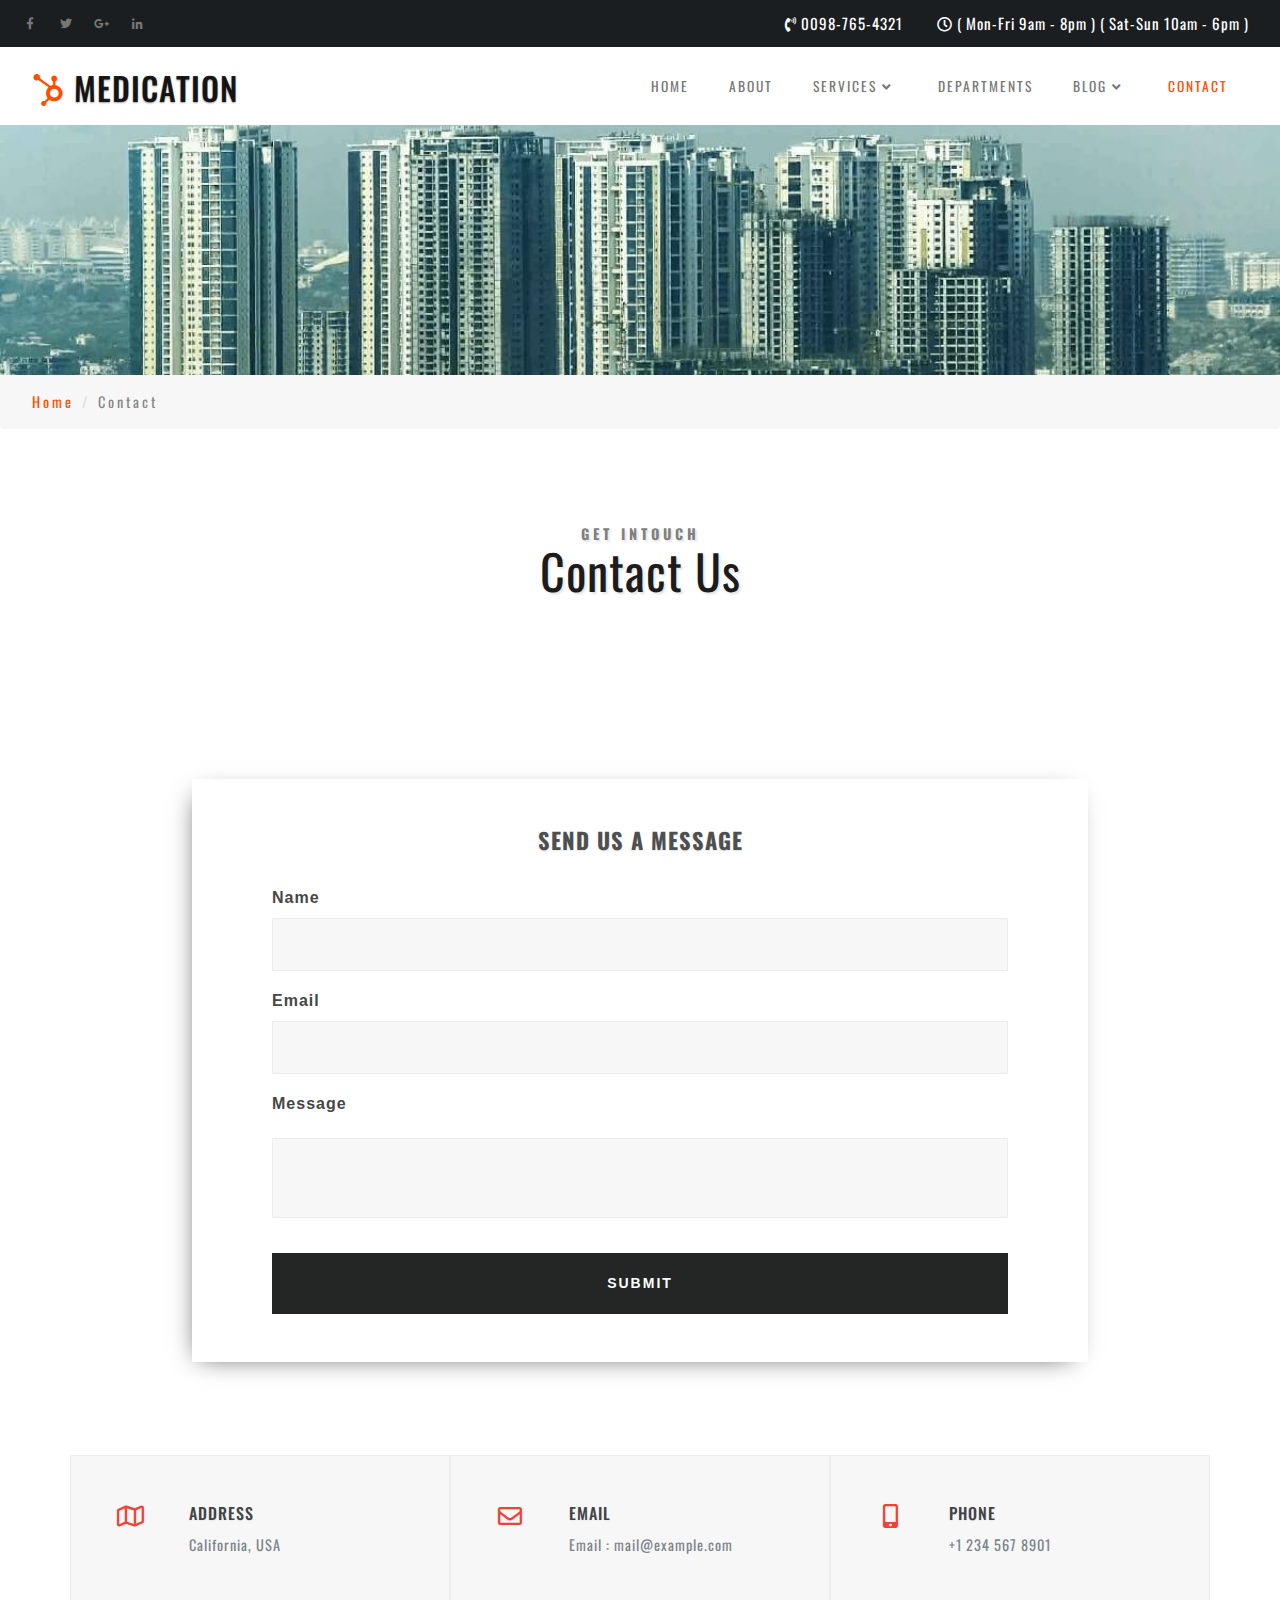
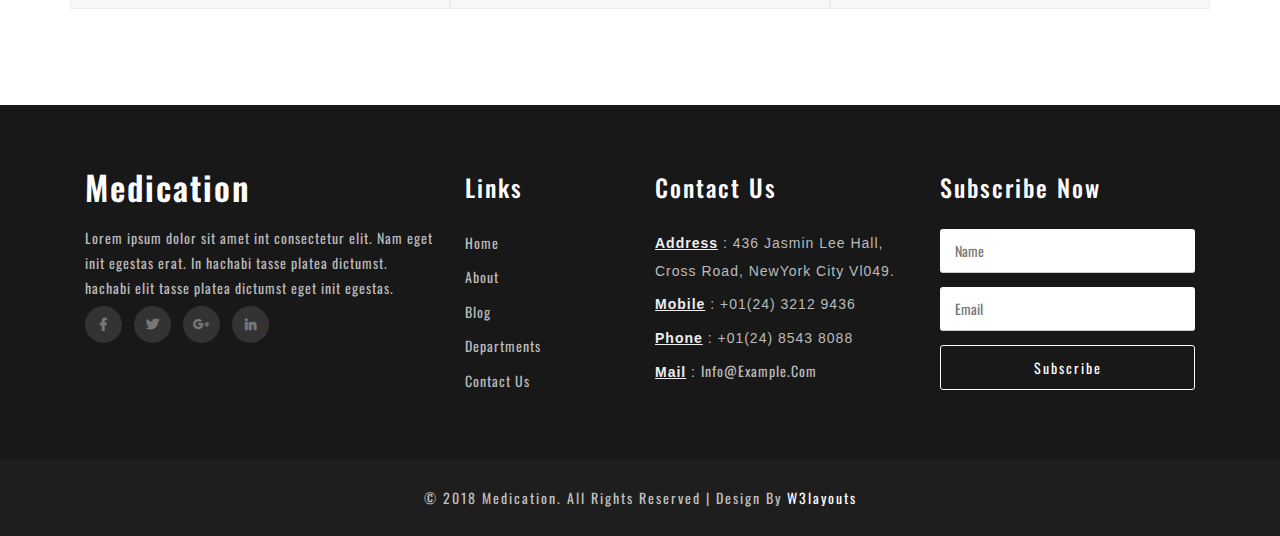
<file: contact.html>
<!--
	Author: W3layouts
	Author URL: http://w3layouts.com
	License: Creative Commons Attribution 3.0 Unported
	License URL: http://creativecommons.org/licenses/by/3.0/
-->
<!DOCTYPE html>
<html lang="zxx">

<head>
    <title>Medication Medical Category Bootstrap responsive Web Template | Contact :: W3layouts</title>
    <meta name="viewport" content="width=device-width, initial-scale=1">
    <meta charset="utf-8">
    <meta name="keywords" content="Medication a Responsive web template, Bootstrap Web Templates, Flat Web Templates, Android Compatible web template, 
Smartphone Compatible web template, free webdesigns for Nokia, Samsung, LG, SonyEricsson, Motorola web design" />
    <script>
        addEventListener("load", function() {
            setTimeout(hideURLbar, 0);
        }, false);

        function hideURLbar() {
            window.scrollTo(0, 1);
        }

    </script>
    <link href="css/bootstrap.css" rel='stylesheet' type='text/css' />
    <link href="css/style.css" rel='stylesheet' type='text/css' />
    <link href="css/fontawesome-all.css" rel="stylesheet">
    <link href="https://fonts.googleapis.com/css?family=Oswald:200,300,400,500,600,700" rel="stylesheet">
</head>

<body>
    <div class="header-top-w3layouts">
        <header>
            <div class="top-head text-left container-fluid">
                <div class="row honey-leo">
                     <div class="col-md-6 left-info footer-grid-w3ls">
                           <ul class="social mt-lg-0 mt-3 d-flex">
                                <li class="mr-1"><a href="#"><span class="fab fa-facebook-f"></span></a></li>
                                <li class="mx-1"><a href="#"><span class="fab fa-twitter"></span></a></li>
                                <li class="mx-1"><a href="#"><span class="fab fa-google-plus-g"></span></a></li>
                                <li class="mx-1"><a href="#"><span class="fab fa-linkedin-in"></span></a></li>

                            </ul>
                    </div>
                    <div class="col-md-6 right-p text-right">
                        <ul>
                            <li>
                               <span class="fas fa-phone-volume"></span> 0098-765-4321</li>
                            <li>
                                <span class="far fa-clock"></span> ( Mon-Fri 9am - 8pm ) ( Sat-Sun 10am - 6pm )</li>
                        </ul>
                    </div>
                </div>
            </div>
        <nav class="navbar navbar-expand-lg navbar-light">
                <div class="logo-w3">
                    <h1>
                        <a class="navbar-brand" href="index.html">
                            <i class="fab fa-hubspot"></i> Medication</a>
                    </h1>
                </div>
                <button class="navbar-toggler" type="button" data-toggle="collapse" data-target="#navbarSupportedContent" aria-controls="navbarSupportedContent" aria-expanded="false" aria-label="Toggle navigation">
                            <span class="navbar-toggler-icon">
                            </span>

                        </button>

                <div class="collapse navbar-collapse" id="navbarSupportedContent">
                    <ul class="navbar-nav ml-lg-auto text-center">
                        <li class="nav-item">
                            <a class="nav-link" href="index.html">Home
                                        <span class="sr-only">(current)</span>
                                    </a>
                        </li>
                        <li class="nav-item">
                            <a class="nav-link" href="about.html">About</a>
                        </li>
                        <li class="nav-item dropdown">
                            <a class="nav-link dropdown-toggle" href="#" id="navbarDropdown" role="button" data-toggle="dropdown" aria-haspopup="true" aria-expanded="false">
                                        Services
                                        <i class="fas fa-angle-down"></i>
                                    </a>
                            <div class="dropdown-menu" aria-labelledby="navbarDropdown">
                                <a class="dropdown-item" href="services.html">Services</a>
                                <a class="dropdown-item" href="team.html" title="">Doctors</a>

                                <a class="dropdown-item" href="single.html" title="">Single Page</a>


                            </div>
                        </li>
                         <li class="nav-item">
                            <a class="nav-link" href="gallery.html">Departments</a>
                        </li>
                        <li class="nav-item dropdown">
                            <a class="nav-link dropdown-toggle" href="#" id="navbarDropdown1" role="button" data-toggle="dropdown" aria-haspopup="true" aria-expanded="false">
                                       Blog
                                        <i class="fas fa-angle-down"></i>
                                    </a>
                            <div class="dropdown-menu" aria-labelledby="navbarDropdown">
                                <a class="dropdown-item" href="blog.html">Blog </a>
                                <a class="dropdown-item" href="404.html" title="">Events</a>
                                <a class="dropdown-item" href="single.html" title="">Blog Single</a>
                            </div>
                        </li>
                        <li class="nav-item active">
                            <a class="nav-link" href="contact.html">Contact</a>
                        </li>
                    </ul>

                </div>
            </nav>
        </header>
    </div>

        <!-- banner-inner -->
<div class="inner-page">		

	</div>
	<!--// banner-inner -->

    <!---->
<ol class="breadcrumb">
					<li class="breadcrumb-item">
						<a href="index.html">Home</a>
					</li>
					<li class="breadcrumb-item active">Contact</li>
				</ol>
	
<!-- contact -->
<section class="banner-bottom-w3layouts contact py-md-5 py-3">
        <div class="inner-sec-w3ls py-md-5 py-3">
            <h3 class="tittle-wthree text-center mb-lg-5 mb-3">
                <span>Get Intouch</span>Contact Us</h3>
			<div class="map">
				<iframe src="https://www.google.com/maps/embed?pb=!1m18!1m12!1m3!1d423286.27404345275!2d-118.69191921441556!3d34.02016130939095!2m3!1f0!2f0!3f0!3m2!1i1024!2i768!4f13.1!3m3!1m2!1s0x80c2c75ddc27da13%3A0xe22fdf6f254608f4!2sLos+Angeles%2C+CA%2C+USA!5e0!3m2!1sen!2sin!4v1522474296007"
				    allowfullscreen></iframe>
				<div class="main_grid_contact">
					<div class="form">
						<h4 class="mb-4 text-center">Send us a message</h4>
						<form action="#" method="post">
							<div class="form-group">
								<label class="my-2">Name</label>
								<input class="form-control" type="text" name="Name" placeholder="" required="">
							</div>
							<div class="form-group">
								<label>Email</label>
								<input class="form-control" type="email" name="Email" placeholder="" required="">
							</div>
							<div class="form-group">
								<label>Message</label>
								<textarea id="textarea" placeholder=""></textarea>
							</div>
							<div class="input-group1">
								<input class="form-control" type="submit" value="Submit">
							</div>
						</form>
					</div>
				</div>
			</div>
			<div class="container">
				<div class="address row">
					<div class="col-lg-4 address-grid">
						<div class="row address-info">
							<div class="col-md-3 address-left text-center">
								<i class="far fa-map"></i>
							</div>
							<div class="col-md-9 address-right text-left">
								<h6 class="ad-info text-uppercase mb-2">Address</h6>
								<p> California, USA

								</p>
							</div>
						</div>
					</div>
					<div class="col-lg-4 address-grid">
						<div class="row address-info">
							<div class="col-md-3 address-left text-center">
								<i class="far fa-envelope"></i>
							</div>
							<div class="col-md-9 address-right text-left">
								<h6 class="ad-info text-uppercase mb-2">Email</h6>
								<p>Email :
									<a href="mailto:example@email.com"> mail@example.com</a>
								</p>
							</div>

						</div>
					</div>
					<div class="col-lg-4 address-grid">
						<div class="row address-info">
							<div class="col-md-3 address-left text-center">
								<i class="fas fa-mobile-alt"></i>
							</div>
							<div class="col-md-9 address-right text-left">
								<h6 class="ad-info text-uppercase mb-2">Phone</h6>
								<p>+1 234 567 8901</p>

							</div>
						</div>
					</div>
				</div>
			</div>
		</div>
	</section>
	<!-- //contact -->
 <!-- footer -->
<section class="footer py-5">
	<div class="footer-top-w3layouts py-lg-3">
		<div class="container">
			<div class="row footer-grid-w3lss">
				<div class="col-lg-4 footer-grid-w3ls text-left">
					<div class="footer-logo-w3">
						<h3 class="mb-3"><a class="logo-w3" href="index.html">Medication</a></h3>
						<p>Lorem ipsum dolor sit amet int consectetur elit. Nam eget init egestas erat. In hachabi tasse platea dictumst. hachabi elit tasse platea dictumst eget init egestas.</p>
						<ul class="social mt-lg-0 mt-3">
					<li class="mr-1"><a href="#"><span class="fab fa-facebook-f"></span></a></li>
					<li class="mx-1"><a href="#"><span class="fab fa-twitter"></span></a></li>
					<li class="mx-1"><a href="#"><span class="fab fa-google-plus-g"></span></a></li>
					<li class="mx-1"><a href="#"><span class="fab fa-linkedin-in"></span></a></li>
					
				</ul>
					</div>
				</div>
                <div class="col-lg-2 footer-grid-w3ls links text-left">
					<h3 class="mb-4"> links </h3>
					<ul>
						<li>
							<a href="index.html">Home</a>
						</li>
						<li>
							<a href="about.html">About</a>
						</li>
						<li>
							<a href="blog.html">Blog</a>
						</li>
						<li>
							<a href="gallery.html">Departments</a>
						</li>
						<li>
							<a href="contact.html">Contact Us</a>
						</li>
					</ul>
				</div>
                <div class="col-lg-3 footer-grid-w3ls links text-left">
					<h3 class="mb-4">contact Us </h3>
					<ul>
						<li><strong>Address</strong> : 436 Jasmin lee hall, Cross road, NewYork City Vl049.</li>
						<li><strong>mobile</strong> : +01(24) 3212 9436</li>
						<li><strong>phone</strong> : +01(24) 8543 8088</li>
						<li><strong>Mail</strong> : <a href="mailto:info@example.com">info@example.com</a></li>
					</ul>
				</div>
				<div class="col-lg-3 edu-footer-grid-w3ls text-left">
					<h3 class="mb-4">Subscribe Now </h3>
					<form action="#" method="post">
						<input type="text" name="text" placeholder="Name" required="">
						<input type="email" name="Email" placeholder="Email" required="">
						<input type="submit" value="Subscribe">
					</form>
				</div>


			</div>
		</div>
	</div>
</section>
<!-- //footer -->
<!-- copyright -->
<div class="copy_right py-4 text-center">
    <p>© 2018 Medication. All rights reserved | Design by <a href="http://w3layouts.com/">W3layouts</a></p>
	
</div>
<!-- //copyright -->
    <!-- js -->
    <script src="js/jquery-2.2.3.min.js"></script>
    <!-- //js -->
    <script src="js/bootstrap.js"></script>
    <!--/ start-smoth-scrolling -->
    <script src="js/move-top.js"></script>
    <script src="js/easing.js"></script>
    <script>
        jQuery(document).ready(function ($) {
            $(".scroll").click(function (event) {
                event.preventDefault();
                $('html,body').animate({
                    scrollTop: $(this.hash).offset().top
                }, 900);
            });
        });
    </script>
    <script>
        $(document).ready(function () {
            /*
            						var defaults = {
            							  containerID: 'toTop', // fading element id
            							containerHoverID: 'toTopHover', // fading element hover id
            							scrollSpeed: 1200,
            							easingType: 'linear' 
            						 };
            						*/

            $().UItoTop({
                easingType: 'easeOutQuart'
            });

        });
    </script>
    <!--// end-smoth-scrolling -->
</body>

</html>
</file>
<file: css/style.css>
html,
body {
	margin: 0;
	font-size: 100%;
    font-family: 'Oswald', sans-serif;
	background: #fff;
}

body a {
	text-decoration: none;
	transition: 0.5s all;
	-webkit-transition: 0.5s all;
	-moz-transition: 0.5s all;
	-o-transition: 0.5s all;
	-ms-transition: 0.5s all;
    font-family: 'Oswald', sans-serif;
}

body img {
	width: 100%;
}

a:hover {
	text-decoration: none;
}

input[type="button"],
input[type="submit"],
input[type="text"],
input[type="email"],
input[type="search"] {
	transition: 0.5s all;
	-webkit-transition: 0.5s all;
	-moz-transition: 0.5s all;
	-o-transition: 0.5s all;
	-ms-transition: 0.5s all;
    font-family: 'Oswald', sans-serif;
}

h1,
h2,
h3,
h4,
h5,
h6 {
	margin: 0;
    font-family: 'Oswald', sans-serif;
	letter-spacing: 1px;
}

p {
	margin: 0;
	font-size: 0.9em;
	color: #777;
	line-height: 2em;
	letter-spacing: 1px;
}

ul {
	margin: 0;
	padding: 0;
}
.first-nav {
    padding-top: 1.1em;
}
/*--/header --*/

/*--/navbar--*/

.navbar {
    padding: 0.8em 2em;
}

a.navbar-brand {
    font-size: 0.8em;
    text-shadow: 0 1px 2px rgba(0, 0, 0, 0.37);
    color: #fff;
    text-transform: uppercase;
}

.navbar-light .navbar-brand {
    font-family: 'Oswald', sans-serif;
}

.logo-w3 i {
    color:#ff4e00;
    text-shadow: none;
}

li.nav-item {
    margin: 0 1px;
}

.navbar-light .navbar-nav .nav-link {
    padding: 0.3em 1.4em;
    color: #777;
    background: transparent;
    font-size: 0.85em;
    letter-spacing: 2px;
    text-transform: uppercase;
}

.navbar-light .navbar-nav .show > .nav-link,
.navbar-light .navbar-nav .active > .nav-link,
.navbar-light .navbar-nav .nav-link.show,
.navbar-light .navbar-nav .nav-link.active,
.navbar-light .navbar-nav .nav-link:hover,
.navbar-light .navbar-nav .nav-link:focus {
    background: transparent;
    color: #ff4e00;
}

.dropdown-item {
    padding: 0.5em 1.5rem;
    font-size: 0.9em;
    margin: 0;
}

.dropdown-menu {
    margin: 0;
    padding: 0;
}

.navbar-light .navbar-brand:hover,
.navbar-light .navbar-brand:focus {
    color: #333;
}

/*---*/

/*---*/

.dropdown-toggle::after {
    width: 0;
    height: 0;
    margin-left: 0;
    content: "";
    border-top: 0.3em solid;
    border-right: 0.3em solid transparent;
    border: 0px;
}

li.nav-item.active {
    background: none;
    color: #5d0707;
}

.dropdown-item:hover,
.dropdown-item:focus {
    color: #ff4e00;
    text-decoration: none;
    background-color: #f0f0f1;
}


/*-- //top-nav --*/
.top-head.text-left {
    padding: 0.3em 1em;
    background: #1b1e21;
}
.right-p ul li {
    display: inline-block;
    font-size: 15px;
    letter-spacing: 1px;
    color: #fff;
    margin: 0.5em 1em;
}
.left-info.footer-grid-w3ls ul.social li a span{
    color: #777;
    font-size: 12px;
    background: transparent;
    width: 28px;
    height: 28px;
    line-height: 27px;
    text-align: center;
    display: block;
    border-radius: 50%;
}
/*-- //header --*/
h3.tittle-wthree span {
    display: block;
    font-weight: 700;
    text-transform: uppercase;
    font-size: 0.3em;
    color: #807f7e;
    letter-spacing: 4px;
}
h3.tittle-wthree {
    text-shadow: 2px 2px 2px rgba(41, 41, 41, 0.12);
    font-size: 3em;
    color: #1c1c1d;
    font-weight: 400;
}
/*-- effect --*/
/*--/about--*/
.aboutright h3 {
    color: #ff4e00;
    font-weight: 400;
    font-size: 31px;
    letter-spacing: 1px;
}
.aboutright h4 {
    margin: 1.2em 0;
    font-style: italic;
    font-size: 15px;
    color: #383838;
}
.about-img img, .galsses-grid-left img{
    background: #f0f0f0;
    padding: 0.4em;
}
/*--*/

/* Global Button Styles */

a.animated-button:link,
a.animated-button:visited {
	position: relative;
    padding: 10px 25px;
    color: #555;
	font-size: 13px;
	text-align: center;
	text-decoration: none;
	text-transform: uppercase;
	overflow: hidden;
	letter-spacing: .08em;
	border-radius: 0;
	z-index: 9;
	text-shadow: 0 0 1px rgba(0, 0, 0, 0.2), 0 1px 0 rgba(0, 0, 0, 0.2);
	-webkit-transition: all 1s ease;
	-moz-transition: all 1s ease;
	-o-transition: all 1s ease;
	transition: all 1s ease;
}

a.animated-button:link:after,
a.animated-button:visited:after {
	content: "";
	position: absolute;
	height: 0%;
	left: 50%;
	top: 50%;
	width: 150%;
	z-index: -1;
	-webkit-transition: all 0.75s ease 0s;
	-moz-transition: all 0.75s ease 0s;
	-o-transition: all 0.75s ease 0s;
	transition: all 0.75s ease 0s;
}

a.animated-button:link:hover,
a.animated-button:visited:hover {
	color: #FFF;
	text-shadow: none;
}

a.animated-button:link:hover:after,
a.animated-button:visited:hover:after {
	height: 450%;
}

/* Victoria Buttons */

a.animated-button.victoria-two {
	border: 2px solid #ff4e00;
}

a.animated-button.victoria-two:after {
	background:#ff4e00;
	-moz-transform: translateX(-50%) translateY(-50%) rotate(25deg);
	-ms-transform: translateX(-50%) translateY(-50%) rotate(25deg);
	-webkit-transform: translateX(-50%) translateY(-50%) rotate(25deg);
	transform: translateX(-50%) translateY(-50%) rotate(25deg);
}
/*--//about--*/
/*--/middle--*/
.course-selection {
background: url(../images/banner2.jpg) no-repeat center;
    background-size: cover;
    min-height: 408px;
    position: relative;
}
h3.course {
    font-size: 2.5em;
    color: #fff;
}
.dotts {
    background: url(../images/mmr.jpeg);
}
.course-left p {
    color: #fff;
}
.course-detials-inner-info h4 {
    color:#ff4e00;
    font-weight: 600;
    margin-bottom: 0.6em;
}
.course-right input[type="text"],.course-right input[type="email"],.course-right select.form-control.option {
    width: 100%;
    padding: 0.8em 1em;
    font-size: 0.85em;
    outline: none;
    color: #212121;
    border: none;
    border: 1px solid #fff;
    letter-spacing: 1px;
	margin-bottom: 0.5em;
	border-radius:0px;
}
.course-right input[type="submit"] {
    outline: none;
    padding:15px 0;
    font-size: 14px;
    color: #fff;
    background:#ff4e00;
    border: none;
    letter-spacing: 2px;
    text-transform: uppercase;
    -webkit-transition: 0.5s all;
    -moz-transition: 0.5s all;
    -o-transition: 0.5s all;
    -ms-transition: 0.5s all;
    transition: 0.5s all;
    font-weight: 600;
    cursor: pointer;
    border-radius: 0px;
}
.course-right  select.form-control.option {
    height: 46px;
}
.text-info-sec h5 {
    font-size: 1.1em;
    color: #313131;
    text-shadow: 0 1px 2px rgba(18, 18, 19, 0.13);
    font-weight: 500;
}
.text-info-sec p.card-text {
    margin: 8px 0;
}

.cource-box-info .card-body {
    padding: 0;
}
p.card-text {
    font-size: 0.85em;
    margin-bottom: 1em!important;
}
.cource-box-info i {
    color: #616167;
}
h5.card-title {
    color: #ff4e00;
    font-size: 1.1em;
    font-weight: 400;


}
ul.property-box li:nth-child(2) {
    margin-left: 7em;
}
/*--//middle--*/
/*--/services--*/
.service-in .card {
    border: none;
    background: none;
}
.service-in .card-title {
    font-size: 1.4em;
    color: #333;
    font-weight: 600;
}
.service-in p.card-text{
    line-height: 1.9em;
    padding: 0 1em;
}
.service-in .card i {
    font-size: 2em;
    margin-bottom: 0.7em;
    color:#ff4e00;
}
/*--//services--*/
/*--//--*/
.galsses-grid-left {
	position: relative;
	margin: 0 auto;
	max-width: 1000px;
	list-style: none;
	text-align: center;
}


.galsses-grid-right h5 {
    font-size: 0.85em;
    color: #888;
    text-shadow: 0 1px 2px rgba(0, 0, 0, 0.16);
    font-weight: 400;
}

.galsses-grid-right p {
	line-height: 2.2em;
}

.galsses-grid-left p {
    color:#ff4e00;
}

h4.post {
    font-size: 1em;
    color: #454646;
    text-shadow: 0 1px 2px rgba(0, 0, 0, 0.16);
    font-weight: 600;
}

span.post-color {
    font-size: 2em;
    color: #6a67ce;
}

/*-- Pricing --*/

/*-- stats --*/

.stats_info p {
    font-size: 41px;
    letter-spacing: 1px;
    line-height: 2;
    color: #ff4e00;
}
.stats_info h4 {
    font-size: 20px;
    color: #efefef;
    margin: 0;
    letter-spacing:2px;
    text-transform: uppercase;
    font-weight: 100;
}
.stats_info i {
    font-size: 2.5em;
    color: #fff;
    margin: 0;
    margin-top: 1em;
}
.stats_bottom_grid_left img {
	margin: 0 auto;
}

.stats_info.counter_grid {
    background: url(../images/rt.jpg) no-repeat center;
    background-size: cover;
}

.stats_info.counter_grid1 {
    background: url(../images/team5.jpg) no-repeat center;
    background-size: cover;
    position: relative;
}

.stats_info.counter_grid2 {
    background: url(../images/drivers.jpg) no-repeat center;
    background-size: cover;
    position: relative;
}
.stats_info.counter_grid3 {
    background: url(../images/bussiness.jpg) no-repeat center;
    background-size: cover;
    position: relative;
}
.stats_info {
	text-align: center;
	padding: 0;
	border-top: none;
	border-bottom: none;
}

.stats_info:nth-child(3) {
	border-right: 0px;
}

.stats_info:nth-child(2) {
	border-left: 0px;
	border-right: 0px;
}
/*--//stats--*/
/*--testimonials--*/
.testimonials_grid h3 {
    margin: 0.5em 0 0 0;
    color: #131212;
    font-size: 1.2em;
}
.testimonials_grid label {
    font-size: 0.9em;
    letter-spacing: 1px;
    color:#ff4e00;
}
.testimonials_grid h3 span {
    font-weight: 100;
    font-size: 0.8em;
    color: #888;
}
.testimonials_grid p {
    width: 70%;
    margin: 1em auto 0;
    line-height: 2em;
    letter-spacing: 1px;
    color: #959596;
}
div#carouselExampleControls .carousel-item {
    background: none;
    height: auto;
}
.testimonials_grid {
    margin: 2em auto 0;
    width: 60%;
}
a.carousel-control-next.test, a.carousel-control-prev.test {
    color: #0e0f10;
    text-align: center;
    opacity: 0.9;
    font-size: 2em;
}
.testimonials_grid i {
    font-size: 3em;
    color: #26d0f7;
}
/*--//testimonials--*/
.inner-page{
    background: url(../images/6.jpg) no-repeat center;
    background-size: cover;
    min-height: 250px;
}
li.breadcrumb-item {
	font-size: 0.9em;
	letter-spacing: 3px;
}

li.breadcrumb-item a {
    color: #ff4e00;
}

.breadcrumb-item.active {
	color: #888;
}

ol.breadcrumb {
    background: none;
    margin: 0;
    padding: 1em 2em;
    background: #f7f7f7;
}

.ban-inner-content h3 {
	color: #fff;
	font-size: 2em;
}

.breadcrumb-item+.breadcrumb-item::before {
	display: inline-block;
	padding-right: 0.5rem;
	padding-left: 0.5rem;
	color: #ddd;
	content: "/";
}
/*-- /error --*/
.error {
    margin-bottom: 1em;
}
.error-404 h4 {
	font-size: 12em;
	font-weight:500;
	color: #333;
	margin: 0;
	padding: 0;
}

a.b-home {
	background: #202020;
	padding: 0.7em 1.5em;
	display: inline-block;
	color: #FFF;
	text-decoration: none;
	margin-top: 1em;
	font-size: 0.9em;
}

a.b-home:hover {
    background: #f34235;
}

.error-404 p {
	color: #929090;
	font-size: 1em;
	letter-spacing: 8px;
	margin: 0em 0 2em 0;
}

.error.social-icons {
	margin-bottom: 1em;
}

.error.social-icons a {
	color: #4e4e4e;
}
.error-404 form {
	margin: 0 auto 2em;
	width: 40%;
	text-align: center;
}
.error-404 .copyrighttop a.facebook {
    color: #aaacaf;
    font-size: 15px;
}
.error-404 form input[type="search"] {
	outline: none;
	border: 1px solid #c4c5c5;
	background: none;
	color: #212121;
	padding: 14px 15px;
	width: 80%;
	float: left;
	font-size: 12px;
	letter-spacing: 5px;
	border-radius: 4px 0px 0px 4px;
	-webkit-border-radius: 4px 0px 0px 4px;
	-moz-border-radius: 4px 0px 0px 4px;
	-ms-border-radius: 4px 0px 0px 4px;
	-o-border-radius: 4px 0px 0px 4px;
}

.error-404 button.btn1 {
	color: #fff;
	border: none;
	padding: 12px 0;
	text-align: center;
	cursor: pointer;
	text-decoration: none;
    background:#6a67ce;
	-webkit-transition: 0.5s all;
	-moz-transition: 0.5s all;
	-o-transition: 0.5s all;
	-ms-transition: 0.5s all;
	transition: 0.5s all;
	float: right;
	width: 20%;
	-webkit-border-radius: 0px 4px 4px 0px;
	-o-border-radius: 0px 4px 4px 0px;
	-moz-border-radius: 0px 4px 4px 0px;
	-o-border-radius: 0px 4px 4px 0px;
}

.error-404 button.btn1:hover {
    background:#ec1c24;
}

.social_media.footer-icons.error-page ul li a {
    color: #676161;
}
.social_media.footer-icons.error-page ul li a:hover {
}
@media(max-width:640px) {
	.error-404 h4 {
		font-size: 9em;
	}
	.error-404 form {
		width: 72%;
	}
}

@media(max-width:600px) {
	.error-404 h4 {
		font-size: 6em;
	}
	a.b-home {
		padding: 0.6em 1em;
		margin-top: 1em;
	}
}

@media(max-width:480px) {
	.error-404 h4 {
		font-size: 5em;
	}
	.error-404 p {
		font-size: 0.8em;
		letter-spacing: 5px;
		margin: 1em 0;
	}
}

/*-- //error --*/
/*--/team--*/

.member-main .card {
	border: none;
	background: none;
}

.member-main .card-body {
	padding: 0 1em;
}

.team-social ul.social-icons li {
	display: inline-block;
}

.team-social ul.social-icons li a {
	display: block;
	color: #afadad;
	text-decoration: none;
	font-size: 14px;
	width: 38px;
	height: 38px;
	border-radius: 50%;
	line-height: 34px;
	background: transparent;
	border: 2px solid #afadad;
}

.team-social ul.social-icons li a:hover {
    color: #6a67ce;
    border: 2px solid #6a67ce;
}

.member-main h4 {
	font-size: 1.4em;
	color: #454646;
	text-shadow: 0 1px 2px rgba(0, 0, 0, 0.16);
	font-weight: 600;
	margin-top: 0.5em;
}

.member-main p {
	padding: 0 0.8em;
}

/*--//team--*/
/*--/services--*/

.serve-grid i {
font-size: 2em;
    color: #6a67ce;
}
.serve-grid p {
	color: #7d7d7d;
	font-size: 15px;
	line-height: 1.9;
}

.serve-grid:hover.serve-grid i {
    color: #ff4e00;
}
.serve-grid h4 {
color: #212020;
    font-size: 1.4em;
    letter-spacing: 2px;
    font-weight: 600;
}
.project-img img {
    background: #eaecef;
    padding: 0.7em;
}

/*--//services--*/

/*-- Contact --*/

.map iframe {
	border: none;
	width: 100%;
	height: 450px;
}

.main_grid_contact h4 {
	font-size: 1.4em;
	color: #4e4f50;
	text-shadow: 0 1px 2px rgba(18, 18, 19, 0.13);
	font-weight: 700;
	text-transform: uppercase;
}

.map {
	position: relative;
	margin-bottom: 13em;
}

.contact-info h3 {
	color: #eee;
}

.contact-info p {
	margin: 0;
	font-size: 15px;
	color: #999;
	letter-spacing: 1px;
}

.main_grid_contact {
	width: 70%;
	position: absolute;
	bottom: -57%;
	left: 15%;
	-webkit-box-shadow: -5px 6px 25px -12px rgba(0, 0, 0, 0.75);
	-moz-box-shadow: -5px 6px 25px -12px rgba(0, 0, 0, 0.75);
	box-shadow: -5px 6px 25px -12px rgba(0, 0, 0, 0.75);
}

.form {
	flex-basis: 70%;
	-webkit-flex-basis: 70%;
	padding: 3em 5em;
	background: #fff;
}

.main_grid_contact label {
	color: #454646;
	letter-spacing: 1px;
	font-size: 1em;
	font-weight: 600;
	font-family: 'Poppins', sans-serif;
}

.main_grid_contact input[type="text"],
.main_grid_contact input[type="email"],
.main_grid_contact textarea {
	outline: none;
	padding: 15px 15px;
	font-size: 14px;
	color: #777;
	background: #f7f7f7;
	width: 100%;
	letter-spacing: 1px;
	border: 1px solid #ebeeef;
	border-radius: 0px;
}

.input-group input.margin2 {
	margin-right: 2%;
}

.input-group1 input[type="submit"] {
	outline: none;
	padding: 20px 0;
	font-size: 14px;
	color: #fff;
	background: #242525;
	border: none;
	letter-spacing: 2px;
	text-transform: uppercase;
	-webkit-transition: 0.5s all;
	-moz-transition: 0.5s all;
	-o-transition: 0.5s all;
	-ms-transition: 0.5s all;
	transition: 0.5s all;
	font-weight: 600;
	cursor: pointer;
	border-radius: 0px;
	font-family: 'Poppins', sans-serif;
}

.input-group1 input[type="submit"]:hover {
    background:#6a67ce;
	transition: all 0.5s ease-in;
	box-shadow: 21.213px 21.213px 60px 0px rgba(34, 59, 140, 0.06);
}

.main_grid_contact textarea {
	min-height: 80px;
	margin: 1em 0em;
	resize: none;
}

.address {
	margin-top: 22em;
}

.address-info {
	background: #f7f7f7;
	border: 1px solid #ebeeef;
	padding: 3em 1em;
}

.address-right h6 {
	font-size: 1em;
	color: #414346;
	text-shadow: 0 1px 2px rgba(0, 0, 0, 0.07);
}

.address-grid i {
    font-size: 1.5em;
    color: #f34235;
}

.address-right p,
.address-right p a {
	color: #7c848c;
}

/*-- //Contact --*/

/*-- footer --*/
.footer {
    background: #181818;
}
.footer-grid-w3ls.links.text-left {
    margin: 0;
}
.footer-grid-w3ls h3, .footer-list h3, .edu-footer-grid-w3ls h3 {
    font-size: 24px;
    color: #FFFFFF;
    text-transform: capitalize;
    line-height: 1.5em;
    letter-spacing: 2px;
}
.footer-grid-w3ls p {
    color: #bbbbbb;
    font-size: 14px;
    line-height: 1.8em;
    letter-spacing: 1px;
}
.footer-grid-w3ls ul, .footer-list ul {
    padding: 0;
    margin: 0;
}
.footer-grid-w3ls ul li, .footer-list ul li {
    display: block;
    margin: .4em 0 0;
}
.footer-logo-w3 li {
    display: inline-block !important;
}
.footer-logo-w3 ul li a {
    color: #bbb;
    font-size: 1.2em;
    text-decoration: none;
    padding-right: 5px;
}
.footer-list ul li {
    color: #bbb;
    font-size: 1em;
}
.footer-grid-w3ls ul li {
    color: #bbb;
     font-size: 14px;
    text-decoration: none;
    line-height: 2em;
    text-transform: capitalize;
    letter-spacing: 1px;
    font-family: 'Open Sans', sans-serif;
}
.footer-grid-w3ls strong {
    text-decoration: underline;
     color: #eee;
}
.footer-grid-w3ls ul li a  {
    color: #bbb;
    font-size: 1em;
}
.footer-grid-w3ls ul li a:hover{
   color: #ff4e00;
}
.footer-grid-w3ls ul li i:hover{
    color: #00BCD4;
	border: 1px solid #00BCD4;
	transition:0.5s all;
	-webkit-transition:0.5s all;
	-moz-transition:0.5s all;
	-o-transition:0.5s all;
	-ms-transition:0.5s all;
}
.edu-footer-grid-w3ls ul {
    padding: 0;
    margin: 0;
}
.edu-footer-grid-w3ls input[type="email"],.edu-footer-grid-w3ls input[type="text"]{
	outline:none;
    padding: 11px 15px;
	background:#fff;
	border:none;
	font-size:14px;
	color:#212121;
    margin-bottom: 1em;
	width:100%;
    border-bottom: 1px solid #ccc;
     border-radius: 3px;
}
.edu-footer-grid-w3ls input[type="submit"] {
    outline: none;
    padding: 11px 15px;
    border: none;
    font-size: 14px;
    color: #fff;
    border: 1px solid #fff;
    width: 100%;
    text-align: left;
    background-color: transparent;
    letter-spacing: 2px;
    text-align: center;
     border-radius: 3px;
    cursor:pointer;
}
.edu-footer-grid-w3ls input[type="submit"]:hover{
    background:#ff4e00;
    border: 1px solid #ff4e00;
}
.footer-logo-w3 a {
    color: #FFFFFF;
    font-weight: 600;
    text-decoration: none;
     font-size: 1.4em;
    text-transform: capitalize;
}
.footer-logo-w3 h3 span {
    font-size: 14px;
    letter-spacing: 1px;
    font-weight: 400;
    text-align: center;
    display: block;
	position: relative;
}
.footer-logo-w3 h3 span:after{
    position: absolute;
    content: '';
    height: 2px;
    width: 40px;
    background: #fff;
    bottom: 47%;
    right: 18%;
}
.footer-logo-w3 h3 span:before{
    position: absolute;
    content: '';
    height: 2px;
    width: 40px;
    background: #fff;
    bottom: 47%;
    left: 18%;
}
.copy_right {
    background: #161616;
}
.copy_right p {
    text-align: center;
    color: #c1c1c1;
    font-size: 14px;
    text-transform: capitalize;
    letter-spacing: 2px;
}
.copy_right a {
    color: #fff;
}
.copy_right a:hover {
    color: #00BCD4;
}
.copy_right {
    background: #1f1e1e;
}
.footer-grid-w3ls ul.social li a span {
    color: #777;
    font-size: 13px;
    background: #333;
    width: 37px;
    height: 37px;
    line-height: 37px;
    text-align: center;
    display: block;
    border-radius: 50%;
}
.footer-grid-w3ls ul.social li a span:hover{
    background: #fff;
    color: #ff4e00;
}
/*-- //footer --*/

/*--/toTop--*/

#toTop {
	display: none;
	text-decoration: none;
	position: fixed;
	bottom: 10px;
	right: 10px;
	overflow: hidden;
	width: 34px;
	height: 34px;
	border: none;
	text-indent: 100%;
	background: url(../images/top_up.png) no-repeat 0px 0px;
	font-size: 0;
}

/*--//toTop--*/

/*--responsive--*/

@media(max-width:1440px) {}

@media(max-width:1366px) {}

@media(max-width:1280px) {}

@media(max-width:1080px) {
    .navbar {
        padding: 0.8em 1em;
    }
    .right-p ul li {
        margin: 0.5em 0em;
    }
    
}

@media(max-width:1050px) {
    
}

@media(max-width:1024px) {}

@media(max-width:991px) {
	.navbar-light .navbar-nav .nav-link {
		padding: 0.4em 1.4em;
		font-size: 0.9em;
		text-align: center;
	}
	li.nav-item {
		margin: 6px 0px 0 0;
	}
	.dropdown-item {
		text-align: center;
	}
	.active>.nav-link,
	.navbar-light .navbar-nav .nav-link.show,
	.navbar-light .navbar-nav .nav-link.active,
	.navbar-light .navbar-nav .nav-link:hover {
		color: #555;
		text-shadow: 1px 1px 2px #000000;
		border: 2px solid #ffffff;
		border-radius: 3px;
	}
	.navbar-light .navbar-nav .nav-link {
		padding: 0.7em 1.4em;
		font-size: 0.9em;
		text-align: center;
		color: #555;
	}
	#navbarSupportedContent {
		background: #fff;
		padding: 0.5em 0;
	}
	.cd-header-buttons {
		top: 20px;
		right: 60px;
	}
	.card.feature {
		border: 0;
		width: 50%;
	}
	.copyright {
		text-align: center;
		margin-bottom: 2em;
	}
	.footer-bottom {
		margin-top: 1em;
		padding-top: 2em;
	}
	footer {
		padding: 3em 0;
	}
	.subscribe-grid {
		padding: 1em 0em;
		margin: 0 auto;
		width: 90%;
	}
	span.navbar-toggler-icon i {
		line-height: 1.2em;
		font-size: 1.4em;
	}
	.navbar-toggler {
		padding: 0.3rem 0.6rem;
		font-size: 1.25rem;
		border: 1px solid transparent;
		border-radius: 0;
	}
	#navbarSupportedContent {
		background: #fff;
		padding: 0.5em 0;
		position: absolute;
		width: 90%;
		z-index: 99;
		top: 100%;
	}
    .navbar {
        padding: 0.8em 1em;
    }
    a.navbar-brand {
       font-size: 0.7em;
    }
    .footer-logo-w3 a {
        font-size: 1.2em;
    }
    .footer-grid-w3ls h3, .footer-list h3, .edu-footer-grid-w3ls h3 {
       font-size: 20px;
    }
    .galsses-grid-right {
        margin-bottom: 1em;
    }
    .inner-page {
        min-height: 200px;
    }
    .course-right {
        padding-bottom: 2em;
    }
    .aboutright {
        margin-top: 1.5em;
    }
    ul.social {
        margin: 0!important;
    }
    .footer-grid-w3ls:nth-child(3) {
        margin: 1.2em 0!important;
    }
    .serve-gd-ingo {
        margin-bottom: 1em;
    }
    .project-img img {
        background: #eaecef;
        padding: 0.5em;
        margin-bottom: 0.5em;
    }
    .member-img img {
        width: 50%;
        margin-top: 1em;
    }
 }
@media(max-width:768px) {
     .form {
        flex-basis:80%;
        -webkit-flex-basis:80%;
        padding: 2em 2em;
    }
}
@media(max-width:667px) {
    h3.tittle-wthree {
       font-size: 2em;
    }
    .aboutright h3 {
        font-size: 20px;
    }
    h3.course {
    font-size: 2em;
    }
    h4.text-white {
        font-size: 1.2em;
    }
    .service-in .card-title {
       font-size: 1.2em;
    }
     .right-p ul li {
        margin: 0.5em 0em;
         font-size:14px;
    }
    .member-main h4 {
      font-size: 1.2em;
    }
   
}

@media(max-width:640px) {
   
    .testimonials_grid p {
        width: 95%;
    }
    .main_grid_contact {
        width: 100%;
        position: static;
        bottom: -57%;
        left: 10%;
    }
    .address {
        margin-top: 2em;
    }
    .map {
        position: relative;
        margin-bottom: 1em;
    }
    .address-right.text-left {
        text-align: center!important;
        margin-top: 1em;
    }
    ol.breadcrumb {
        padding: 1em 1em;
    }
}

@media(max-width:600px) {
     h3.course {
       font-size:1.8em;
    }
    .course-detials-inner-info h4 {
        margin-bottom: 0.6em;
        font-size: 1em;
    }
    p{
        font-size:0.85em;
    }
    .inner-page {
        min-height: 160px;
    }
    .map iframe {
        height: 350px;
    }
    .testimonials_grid {
        margin: 2em auto 0;
        width: 80%;
    }
}

@media(max-width:568px) {
        h3.tittle-wthree {
           font-size: 1.6em;
        }
        h3.course {
        font-size: 1.4em;
        }
}

@media(max-width:480px) {
    .testimonials_grid h3 {
        font-size: 0.9em;
    }
    testimonials_grid label {
        font-size: 0.8em;
    }
}

@media(max-width:440px) {
    h3.tittle-wthree {
    text-shadow: 2px 2px 2px rgba(41, 41, 41, 0.12);
    font-size: 1.6em;
    }
    
    
}

@media(max-width:414px) {
    .navbar {
        padding: 0.5em 0.8em;
    }
    .course-detials-inner-info h4 {
        margin-bottom: 0.6em;
        font-size: 0.95em;
    }
    .inner-page {
         min-height: 125px;
    }
    .map iframe {
        height: 450px;
    }
}

@media(max-width:384px) {
    p.text-right {
        text-align: center!important;
    }
    .top-head.text-left {
       padding: 0.3em 0em;
    }
    .stats_info h4 {
      font-size:18px;
    }

}

@media(max-width:375px) {
    .honey-leo {
        margin: 0;
    }
    p {
       font-size: 0.85em;
        line-height: 1.9em;
    }
    .stats_info h4 {
        font-size: 15px;
    }
 }

@media(max-width:320px) {
    .aboutright h3 {
        font-size: 18px;
    }
    .aboutright h4 {
        margin: 1.2em 0;
        font-size: 13px;
    }
    h3.tittle-wthree {
        text-shadow: 2px 2px 2px rgba(41, 41, 41, 0.12);
        font-size: 1.4em;
    }

}

/*--//responsive--*/
</file>
